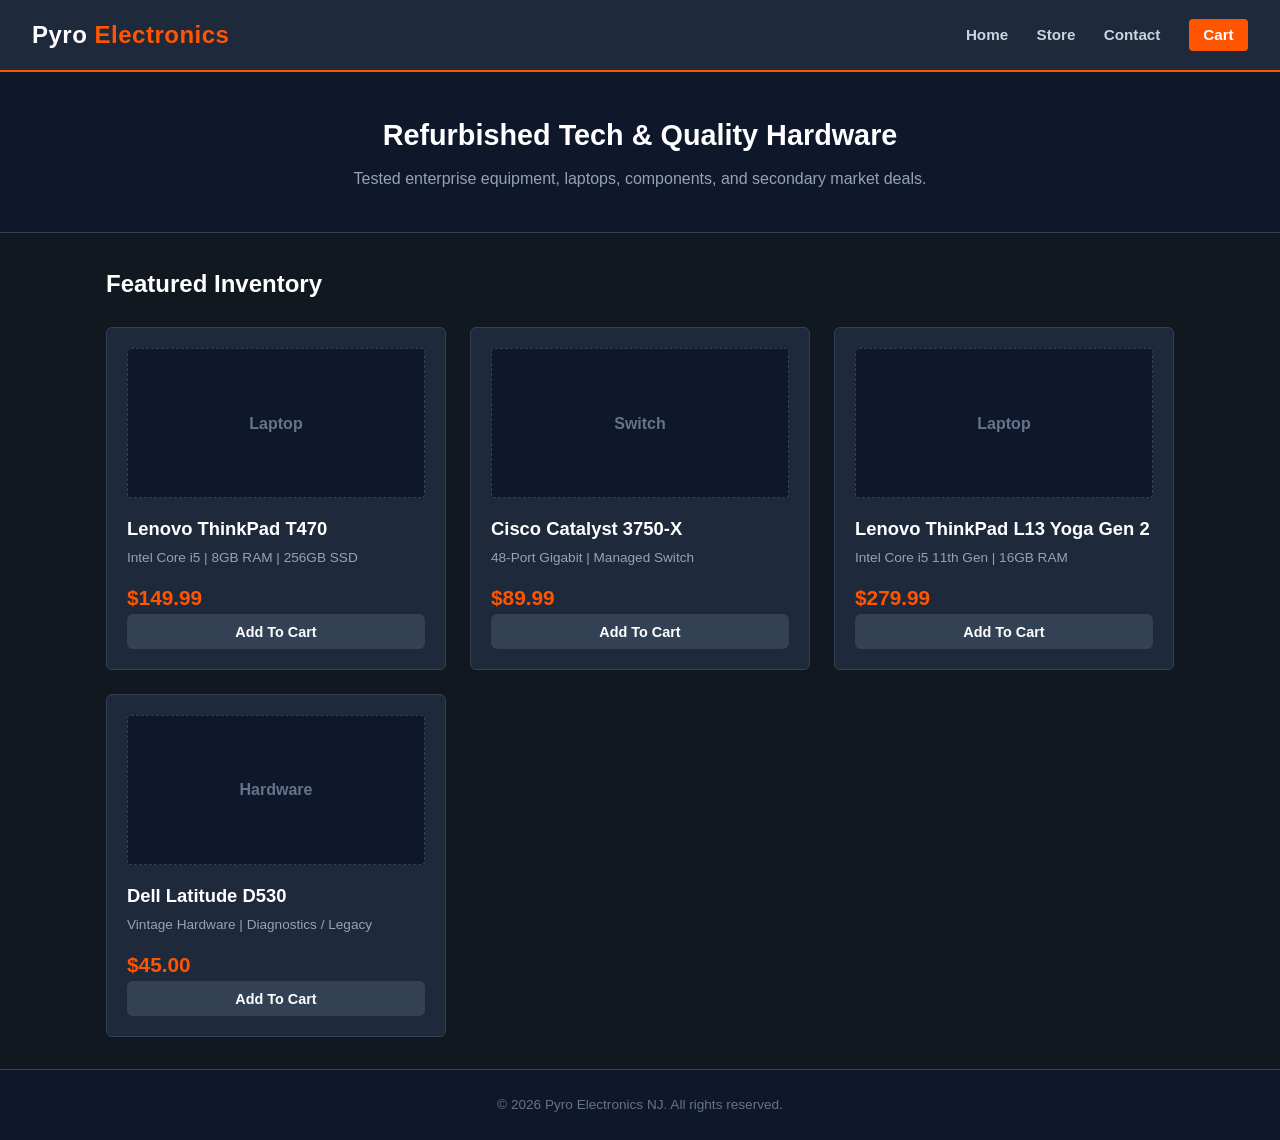
<file: index.html>
<!DOCTYPE html>
<html lang="en">
<head>
  <meta charset="UTF-8">
  <meta name="viewport" content="width=device-width, initial-scale=1.0">
  <title>Pyro Electronics NJ</title>
  <link rel="stylesheet" href="Pyro.css">
</head>
<body>

  <!-- Header Template Target -->
  <header>
    <div class="logo">
      <h1>Pyro <span>Electronics</span></h1>
    </div>
    <nav>
      <a href="index.html">Home</a>
      <a href="store.html">Store</a>
      <a href="contact.html">Contact</a>
      <a href="https://www.ebay.com/str/pyroelectronicsnj" target="_blank" class="ebay-link">Cart</a>
    </nav>
  </header>

  <!-- Hero Section -->
  <section class="hero">
    <h2>Refurbished Tech & Quality Hardware</h2>
    <p>Tested enterprise equipment, laptops, components, and secondary market deals.</p>
  </section>

  <!-- Main Product Container -->
  <main id="products">
    <h2>Featured Inventory</h2>
    <div id="product-grid" class="product-grid"></div>
  </main>

  

  <!-- Footer -->
  <footer>
    <p>&copy; 2026 Pyro Electronics NJ. All rights reserved.</p>
  </footer>

  <!-- Product Template -->
  <template id="product-card-template">
    <div class="product-card">
      <div class="product-image"></div>
      <h3 class="product-title"></h3>
      <p class="specs"></p>
      <p class="price"></p>
      <button type="button" class="addtocart">Add To Cart</button>
    </div>
  </template>

  <!-- Template Rendering Script -->
  <script>
    // Product data array
    const inventory = [
      {
        category: "Laptop",
        title: "Lenovo ThinkPad T470",
        specs: "Intel Core i5 | 8GB RAM | 256GB SSD",
        price: "$149.99"
      },
      {
        category: "Switch",
        title: "Cisco Catalyst 3750-X",
        specs: "48-Port Gigabit | Managed Switch",
        price: "$89.99"
      },
      {
        category: "Laptop",
        title: "Lenovo ThinkPad L13 Yoga Gen 2",
        specs: "Intel Core i5 11th Gen | 16GB RAM",
        price: "$279.99"
      },
      {
        category: "Hardware",
        title: "Dell Latitude D530",
        specs: "Vintage Hardware | Diagnostics / Legacy",
        price: "$45.00"
      }
    ];

    // Target grid & template reference
    const grid = document.getElementById('product-grid');
    const template = document.getElementById('product-card-template');

    // Instantiate template for each item
    inventory.forEach(item => {
      const clone = template.content.cloneNode(true);
      
      clone.querySelector('.product-image').textContent = item.category;
      clone.querySelector('.product-title').textContent = item.title;
      clone.querySelector('.specs').textContent = item.specs;
      clone.querySelector('.price').textContent = item.price;

      grid.appendChild(clone);
    });
  </script>

</body>
</html>
</file>
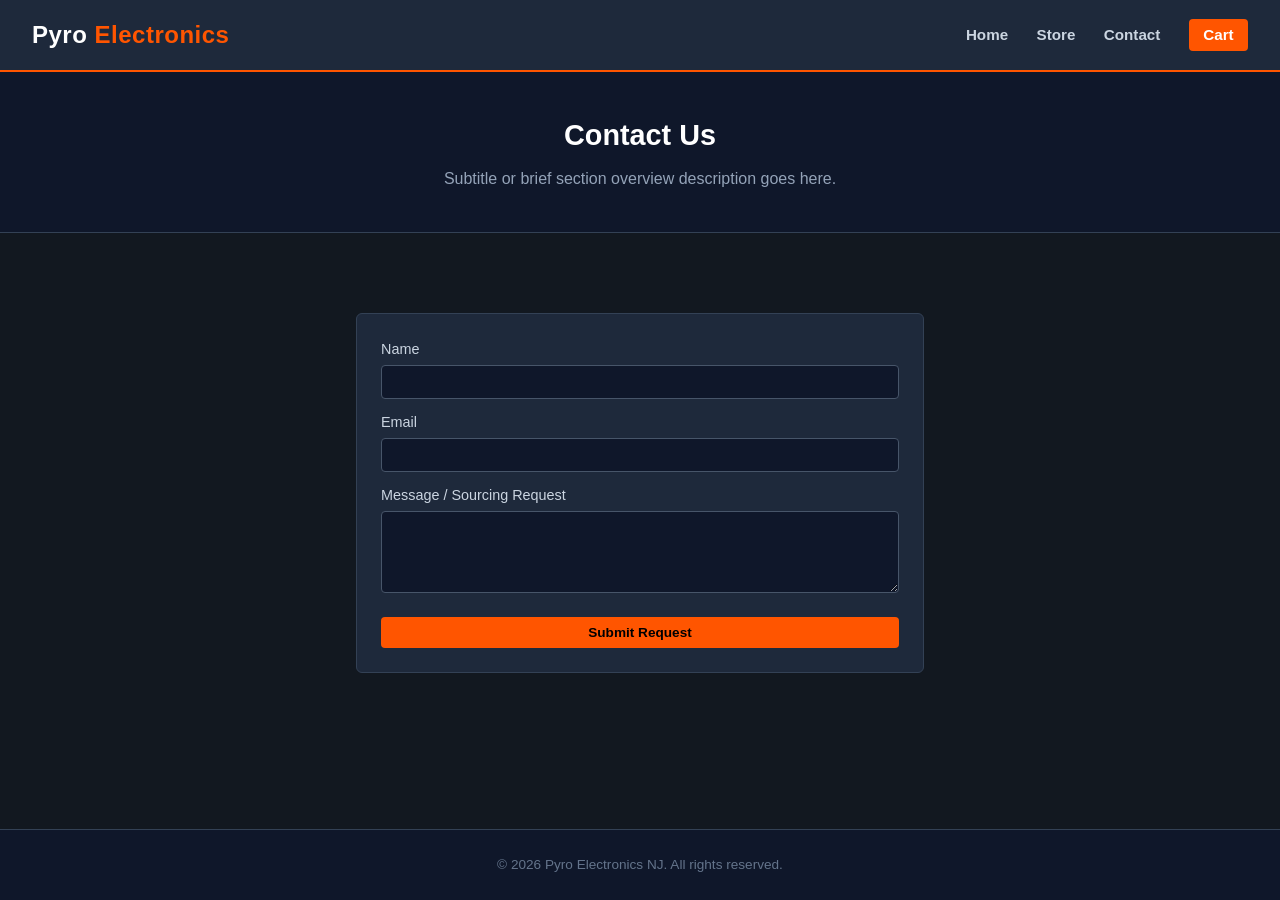
<file: contact.html>
<!DOCTYPE html>
<html lang="en">
<head>
  <meta charset="UTF-8">
  <meta name="viewport" content="width=device-width, initial-scale=1.0">
  <meta name="description" content="Pyro Electronics - Refurbished laptops, enterprise networking, and quality hardware.">
  <title>Pyro Electronics - Contact Us</title>
  <link rel="stylesheet" href="Pyro.css">
</head>
<body>

  <!-- Site Header -->
  <header>
    <div class="logo">
      <h1>Pyro <span>Electronics</span></h1>
    </div>
    <nav>
      <a href="index.html">Home</a>
      <a href="store.html">Store</a>
      <a href="contact.html">Contact</a>
      <a href="https://www.ebay.com/str/pyroelectronicsnj" target="_blank" class="ebay-link">Cart</a>
    </nav>
  </header>

  <!-- Hero / Banner Section -->
  <section class="hero">
    <h2>Contact Us</h2>
    <p>Subtitle or brief section overview description goes here.</p>
  </section>

  <!-- Main Blank Section -->
  <main id="content">
    
   <section id="contact" class="contact-section">
    <form class="contact-form">
      <label for="name">Name</label>
      <input type="text" id="name" name="name" required>

      <label for="email">Email</label>
      <input type="email" id="email" name="email" required>

      <label for="message">Message / Sourcing Request</label>
      <textarea id="message" name="message" rows="4" required></textarea>

      <button type="submit" class="btn">Submit Request</button>
    </form>
  </section>

  </main>

  <!-- Site Footer -->
  <footer>
    <p>&copy; 2026 Pyro Electronics NJ. All rights reserved.</p>
  </footer>

</body>
</html>
</file>
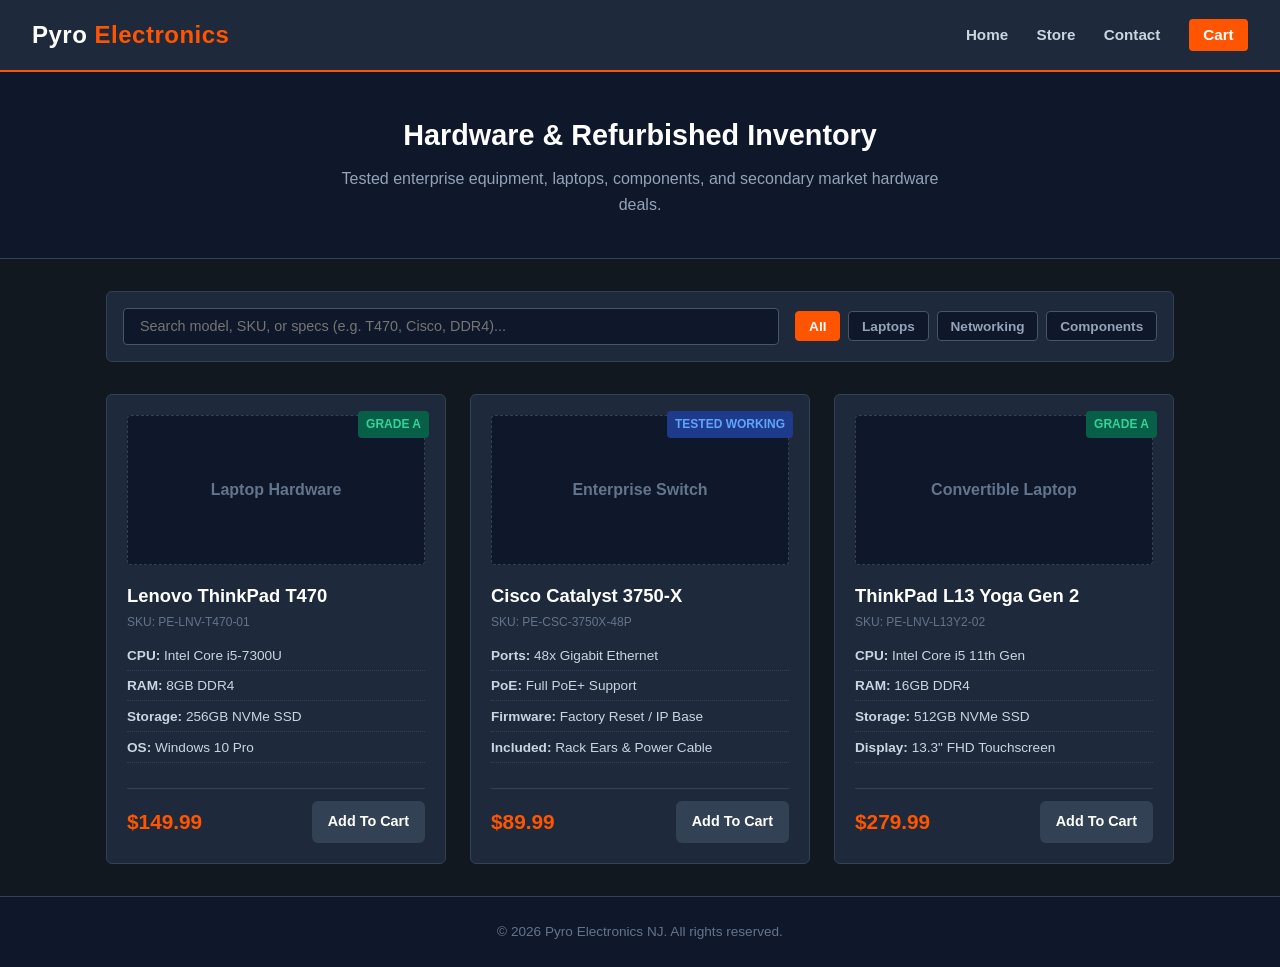
<file: store.html>
<!DOCTYPE html>
<html lang="en">
<head>
  <meta charset="UTF-8">
  <meta name="viewport" content="width=device-width, initial-scale=1.0">
  <meta name="description" content="Pyro Electronics - Tested enterprise networking equipment, refurbished laptops, and quality computer hardware.">
  <title>Pyro Electronics NJ - Store </title>
  <link rel="stylesheet" href="Pyro.css">
    
</head>
<body>

  <!-- Site Header -->
  <header>
    <div class="logo">
      <h1>Pyro <span>Electronics</span></h1>
    </div>
    <nav>
      <a href="index.html">Home</a>
      <a href="store.html">Store</a>
      <a href="contact.html">Contact</a>
      <a href="https://www.ebay.com/str/pyroelectronicsnj" target="_blank" class="ebay-link">Cart</a>
    </nav>
  </header>

  <!-- Store Hero Banner -->
  <section class="store-hero">
    <h2>Hardware & Refurbished Inventory</h2>
    <p>Tested enterprise equipment, laptops, components, and secondary market hardware deals.</p>
  </section>

  <!-- Store Main Content -->
  <main>
    <!-- Filter Controls -->
    <div class="store-controls">
      <input type="text" class="search-input" placeholder="Search model, SKU, or specs (e.g. T470, Cisco, DDR4)...">
      <div class="filter-buttons">
        <button type="button" class="filter-btn active">All</button>
        <button type="button" class="filter-btn">Laptops</button>
        <button type="button" class="filter-btn">Networking</button>
        <button type="button" class="filter-btn">Components</button>
      </div>
    </div>

    <!-- Product Grid -->
    <div class="product-grid">
      
      <!-- Item 1 -->
      <article class="product-card">
        <span class="badge grade-a">Grade A</span>
        <div class="image-placeholder">Laptop Hardware</div>
        <h3>Lenovo ThinkPad T470</h3>
        <p class="sku">SKU: PE-LNV-T470-01</p>
        <ul class="spec-list">
          <li><strong>CPU:</strong> Intel Core i5-7300U</li>
          <li><strong>RAM:</strong> 8GB DDR4</li>
          <li><strong>Storage:</strong> 256GB NVMe SSD</li>
          <li><strong>OS:</strong> Windows 10 Pro</li>
        </ul>
        <div class="card-footer">
          <span class="price">$149.99</span>
          <div class="action-buttons">
            <a href="https://www.ebay.com/str/pyroelectronicsnj" target="_blank" class="addtocart">Add To Cart</a>
          </div>
        </div>
      </article>

      <!-- Item 2 -->
      <article class="product-card">
        <span class="badge grade-b">Tested Working</span>
        <div class="image-placeholder">Enterprise Switch</div>
        <h3>Cisco Catalyst 3750-X</h3>
        <p class="sku">SKU: PE-CSC-3750X-48P</p>
        <ul class="spec-list">
          <li><strong>Ports:</strong> 48x Gigabit Ethernet</li>
          <li><strong>PoE:</strong> Full PoE+ Support</li>
          <li><strong>Firmware:</strong> Factory Reset / IP Base</li>
          <li><strong>Included:</strong> Rack Ears & Power Cable</li>
        </ul>
        <div class="card-footer">
          <span class="price">$89.99</span>
          <div class="action-buttons">
            <a href="" target="_blank" class="btn addtocart">Add To Cart</a>
          </div>
        </div>
      </article>

      <!-- Item 3 -->
      <article class="product-card">
        <span class="badge grade-a">Grade A</span>
        <div class="image-placeholder">Convertible Laptop</div>
        <h3>ThinkPad L13 Yoga Gen 2</h3>
        <p class="sku">SKU: PE-LNV-L13Y2-02</p>
        <ul class="spec-list">
          <li><strong>CPU:</strong> Intel Core i5 11th Gen</li>
          <li><strong>RAM:</strong> 16GB DDR4</li>
          <li><strong>Storage:</strong> 512GB NVMe SSD</li>
          <li><strong>Display:</strong> 13.3" FHD Touchscreen</li>
        </ul>
        <div class="card-footer">
          <span class="price">$279.99</span>
          <div class="action-buttons">
            <a href="https://www.ebay.com/str/pyroelectronicsnj" target="_blank" class="btn addtocart">Add To Cart</a>
          </div>
        </div>
      </article>

    </div>
  </main>

  <!-- Site Footer -->
  <footer>
    <p>&copy; 2026 Pyro Electronics NJ. All rights reserved.</p>
  </footer>

</body>
</html>
</file>
<file: Pyro.css>
/* Base Styles*/
* {
  box-sizing: border-box;
  margin: 0;
  padding: 0;
  font-family: 'Segoe UI', Tahoma, Geneva, Verdana, sans-serif;
}

body {
  background-color: #121820;
  color: #e2e8f0;
  line-height: 1.6;
  display: flex;
  flex-direction: column;
  min-height: 100vh;
}

/* Header */

header {
  background-color: #1e293b;
  display: flex;
  justify-content: space-between;
  align-items: center;
  padding: 1rem 2rem;
  border-bottom: 2px solid #ff5500;
}

.logo h1 {
  font-size: 1.5rem;
  color: #ffffff;
  letter-spacing: 0.5px;
}

.logo span {
  color: #ff5500;
}

nav a {
  color: #cbd5e1;
  text-decoration: none;
  margin-left: 1.5rem;
  font-weight: 600;
  font-size: 0.95rem;
  transition: color 0.2s;
}

nav a:hover,
nav a.active {
  color: #ff5500;
}

nav a.ebay-link {
  background-color: #ff5500;
  color: #ffffff;
  padding: 0.45rem 0.9rem;
  border-radius: 4px;
}

nav a.ebay-link:hover {
  background-color: #e04b00;
}

/* Hero and Banner */
.hero,
.store-hero {
  background-color: #0f172a;
  text-align: center;
  padding: 2.5rem 1rem;
  border-bottom: 1px solid #334155;
}

.hero h2,
.store-hero h2 {
  font-size: 1.8rem;
  color: #ffffff;
  margin-bottom: 0.5rem;
}

.hero p,
.store-hero p {
  color: #94a3b8;
  max-width: 600px;
  margin: 0 auto;
}

/* Containers */
main {
  flex: 1;
  max-width: 1100px;
  width: 100%;
  margin: 2rem auto;
  padding: 0 1rem;
}

main h2 {
  margin-bottom: 1.5rem;
  color: #ffffff;
}

.product-grid {
  display: grid;
  grid-template-columns: repeat(auto-fit, minmax(280px, 1fr));
  gap: 1.5rem;
}

.product-card {
  background-color: #1e293b;
  border: 1px solid #334155;
  border-radius: 6px;
  padding: 1.25rem;
  display: flex;
  flex-direction: column;
  position: relative;
}

.image-placeholder,
.product-image {
  background-color: #0f172a;
  height: 150px;
  border-radius: 4px;
  display: flex;
  align-items: center;
  justify-content: center;
  color: #64748b;
  font-weight: bold;
  margin-bottom: 1rem;
  border: 1px dashed #334155;
}

.product-card h3 {
  font-size: 1.15rem;
  color: #ffffff;
  margin-bottom: 0.2rem;
}

.specs {
  font-size: 0.85rem;
  color: #94a3b8;
  margin-bottom: 0.75rem;
  flex-grow: 1;
}

/* Store Controls */
.store-controls {
  display: flex;
  flex-wrap: wrap;
  gap: 1rem;
  justify-content: space-between;
  align-items: center;
  margin-bottom: 2rem;
  background-color: #1e293b;
  padding: 1rem;
  border-radius: 6px;
  border: 1px solid #334155;
}

.search-input {
  flex: 1;
  min-width: 250px;
  padding: 0.6rem 1rem;
  background-color: #0f172a;
  border: 1px solid #475569;
  border-radius: 4px;
  color: #ffffff;
  font-size: 0.9rem;
}

.search-input:focus {
  outline: 1px solid #ff5500;
}

.filter-buttons {
  display: flex;
  gap: 0.5rem;
  flex-wrap: wrap;
}

.filter-btn {
  background-color: #0f172a;
  color: #94a3b8;
  border: 1px solid #475569;
  padding: 0.4rem 0.8rem;
  border-radius: 4px;
  cursor: pointer;
  font-size: 0.85rem;
  font-weight: bold;
  transition: all 0.2s;
}

.filter-btn.active, 
.filter-btn:hover {
  background-color: #ff5500;
  color: #ffffff;
  border-color: #ff5500;
}

/* Condition Badges */
.badge {
  position: absolute;
  top: 1rem;
  right: 1rem;
  font-size: 0.75rem;
  font-weight: bold;
  padding: 0.25rem 0.5rem;
  border-radius: 4px;
  text-transform: uppercase;
}

.badge.grade-a {
  background-color: #065f46;
  color: #34d399;
}

.badge.grade-b {
  background-color: #1e3a8a;
  color: #60a5fa;
}

.sku {
  font-size: 0.75rem;
  color: #64748b;
  margin-bottom: 0.75rem;
}

.spec-list {
  list-style: none;
  font-size: 0.85rem;
  color: #cbd5e1;
  margin-bottom: 1.25rem;
  flex-grow: 1;
}

.spec-list li {
  margin-bottom: 0.3rem;
  border-bottom: 1px dotted #334155;
  padding-bottom: 0.2rem;
}

/* Footer and buttons */
.card-footer {
  display: flex;
  justify-content: space-between;
  align-items: center;
  margin-top: auto;
  padding-top: 0.75rem;
  border-top: 1px solid #334155;
}

.price {
  font-size: 1.3rem;
  font-weight: bold;
  color: #ff5500;
}

.action-buttons {
  display: flex;
  gap: 0.5rem;
}

/* Base Button Rule for Links and Submit Inputs */
.btn {
  text-decoration: none;
  padding: 0.5rem 0.85rem;
  border-radius: 4px;
  font-size: 0.85rem;
  font-weight: 600;
  cursor: pointer;
  border: none;
  display: inline-block;
  text-align: center;
  transition: background-color 0.2s, color 0.2s;
  background-color: #ff5500;
}

/* Primary Action Buttons (Buy on eBay) */
.btn-ebay {
  background-color: #FF5500;
  color: #ffffff;
}
.addtocart {
  display: block;
  width: 100%;
  padding: 0.6rem 1rem;
  background-color: #334155;
  color: #ffffff;
  font-weight: 600;
  font-size: 0.9rem;
  text-align: center;
  text-decoration: none;
  border-radius: 6px;
  border: none;
  transition: background-color 0.2s ease, transform 0.1s ease;
  box-sizing: border-box;
}
.addtocart:hover {
  background-color: #FF5500;
}

/* Secondary Action Buttons (Inquire / Contact) */
.btn-inquire {
  background-color: #334155;
  color: #cbd5e1;
}

.btn-inquire:hover {
  background-color: #475569;
  color: #ffffff;
}

/* Form Submit Buttons */
.btn-primary {
  background-color: #ff5500;
  color: #ffffff;
}

.btn-primary:hover {
  background-color: #e04b00;
}

/* Contact Syles */
.contact-section {
  max-width: 600px;
  margin: 3rem auto;
  padding: 0 1rem;
}

.contact-form {
  background-color: #1e293b;
  padding: 1.5rem;
  border-radius: 6px;
  border: 1px solid #334155;
}

.contact-form label {
  display: block;
  margin-bottom: 0.25rem;
  margin-top: 0.75rem;
  font-size: 0.9rem;
  color: #cbd5e1;
}

.contact-form label:first-of-type {
  margin-top: 0;
}

.contact-form input,
.contact-form textarea {
  width: 100%;
  padding: 0.5rem;
  border-radius: 4px;
  border: 1px solid #475569;
  background-color: #0f172a;
  color: #ffffff;
  font-size: 0.9rem;
}

.contact-form input:focus,
.contact-form textarea:focus {
  outline: 1px solid #ff5500;
}

.contact-form button {
  margin-top: 1rem;
  width: 100%;
}

/* Footer */
footer {
  text-align: center;
  padding: 1.5rem;
  background-color: #0f172a;
  border-top: 1px solid #334155;
  color: #64748b;
  font-size: 0.85rem;
  margin-top: auto;
}
</file>
